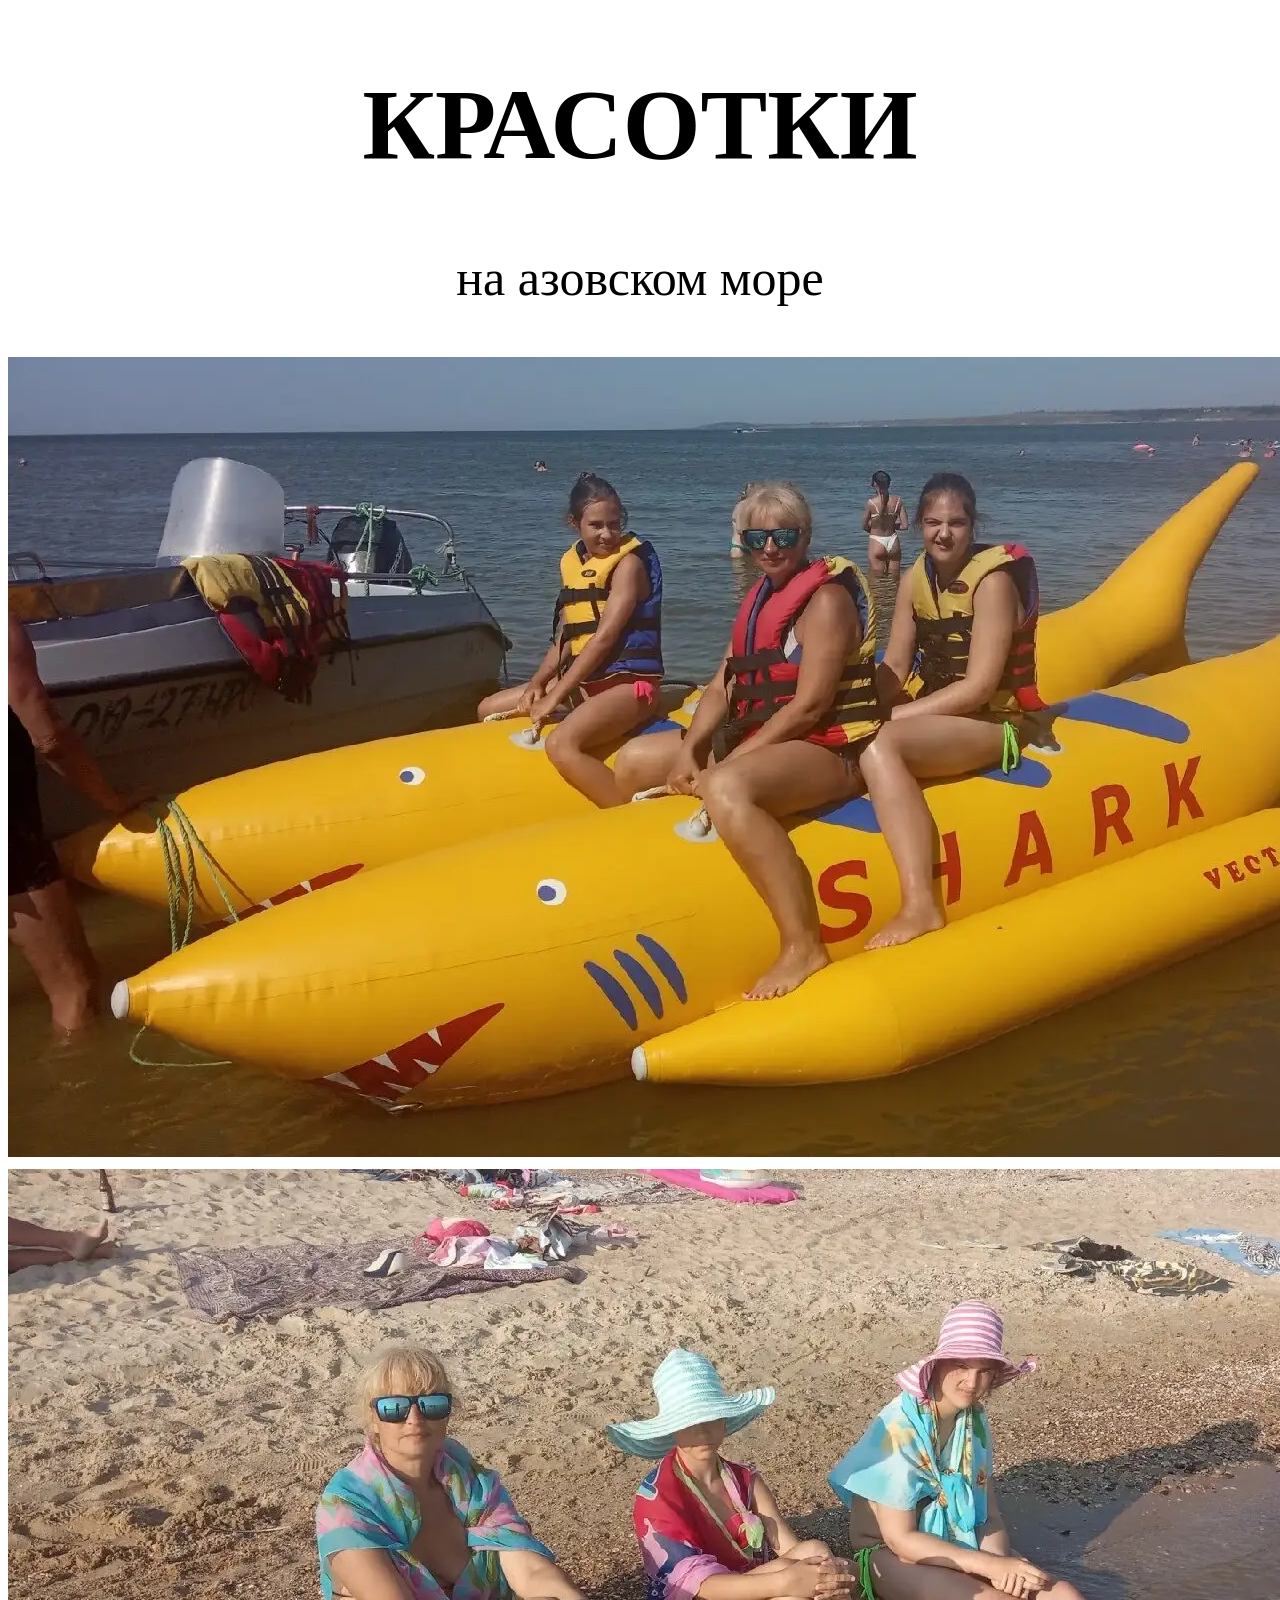
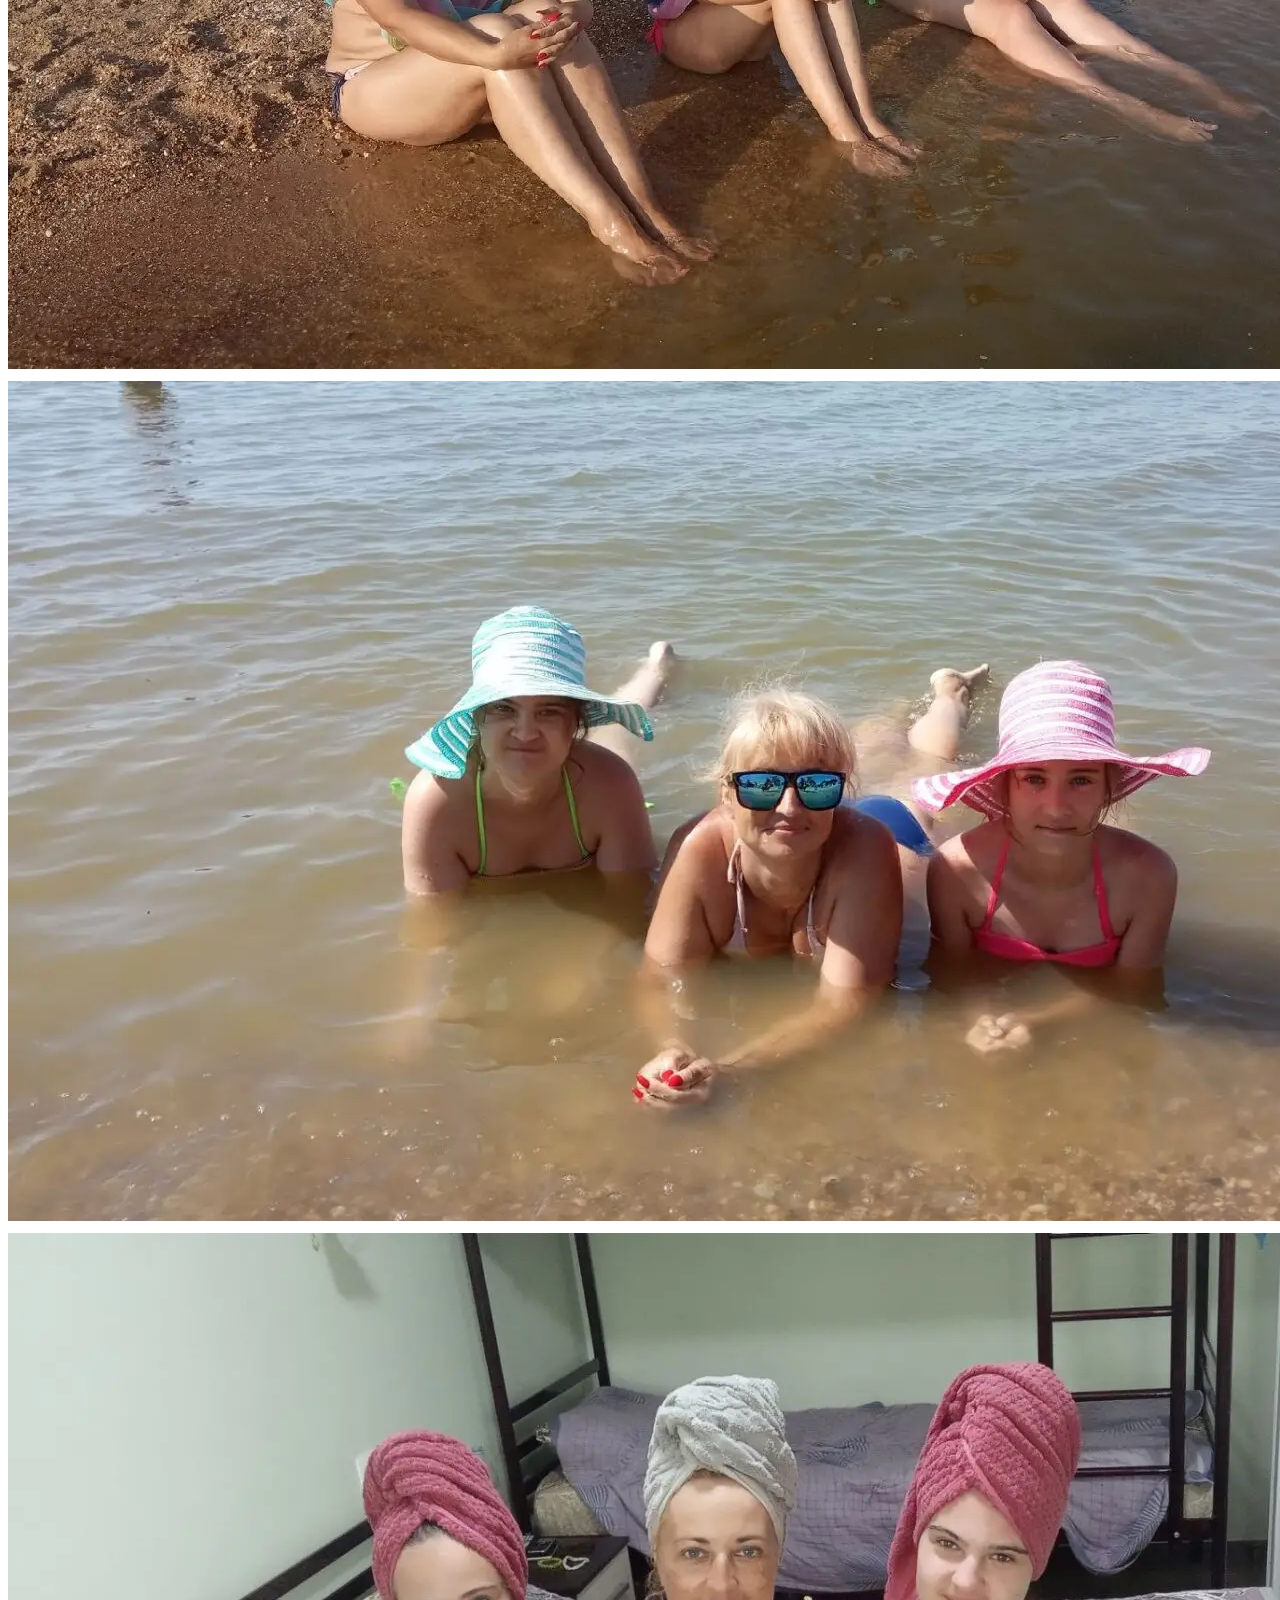
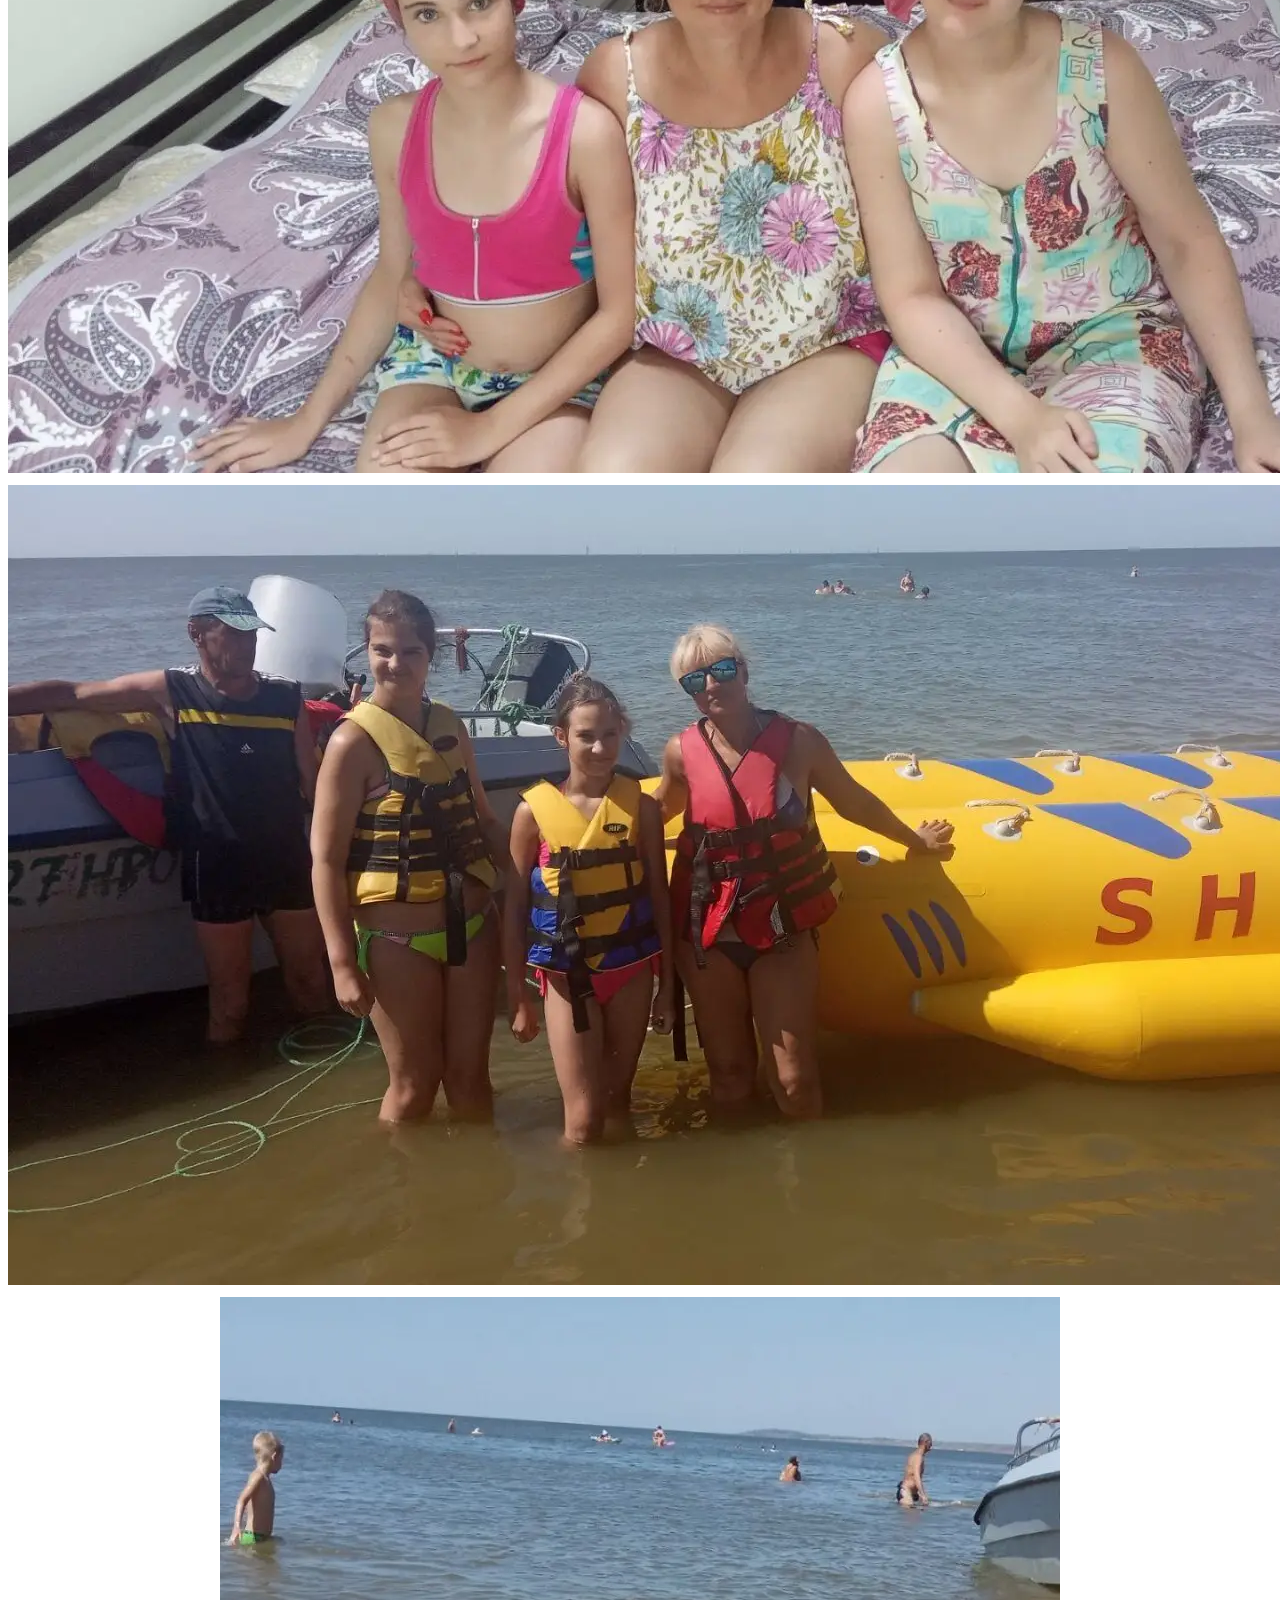
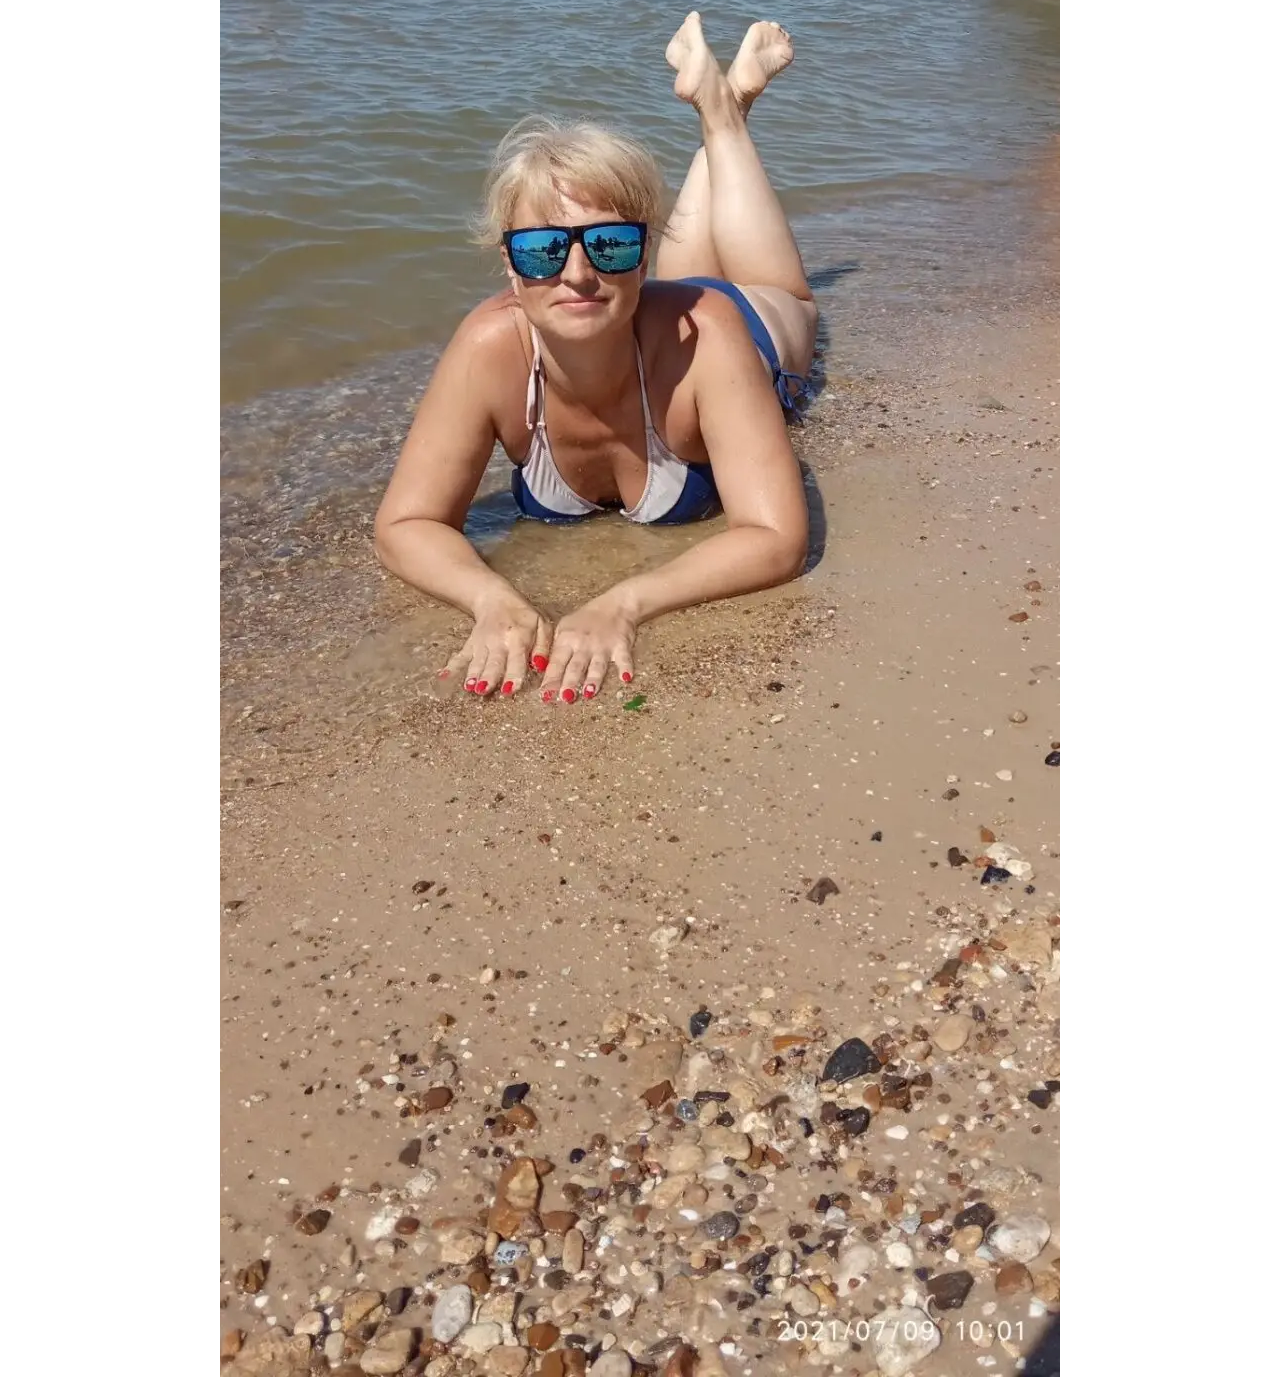
<file: index.html>
<!DOCTYPE html>
<html lang="en">

<head>
	<meta charset="UTF-8">
	<meta http-equiv="X-UA-Compatible" content="IE=edge">
	<meta name="viewport" content="width=device-width, initial-scale=1.0">
	<link rel="stylesheet" href="css/style.min.css">
	<title>По волнам на встречу ветру</title>
</head>

<body>

	<header class="header">
		<h1>КРАСОТКИ</h1>
		<p>на азовском море</p>
	</header>
	<main class="main">
		<picture>
			<source srcset="img/Danilovi.webp" type="image/webp"><img src="img/Danilovi.jpg" alt="">
		</picture>
		<picture>
			<source srcset="img/Danilovi_2.webp" type="image/webp"><img src="img/Danilovi_2.jpg" alt="">
		</picture>
		<picture>
			<source srcset="img/Danilovi_3.webp" type="image/webp"><img src="img/Danilovi_3.jpg" alt="">
		</picture>
		<picture>
			<source srcset="img/Danilovi_4.webp" type="image/webp"><img src="img/Danilovi_4.jpg" alt="">
		</picture>
		<picture>
			<source srcset="img/Danilovi_5.webp" type="image/webp"><img src="img/Danilovi_5.jpg" alt="">
		</picture>
		<picture>
			<source srcset="img/Danilovi_6.webp" type="image/webp"><img src="img/Danilovi_6.jpg" alt="">
		</picture>
	</main>

	<script src="js/script.min.js"></script>

</body>

</html>
</file>
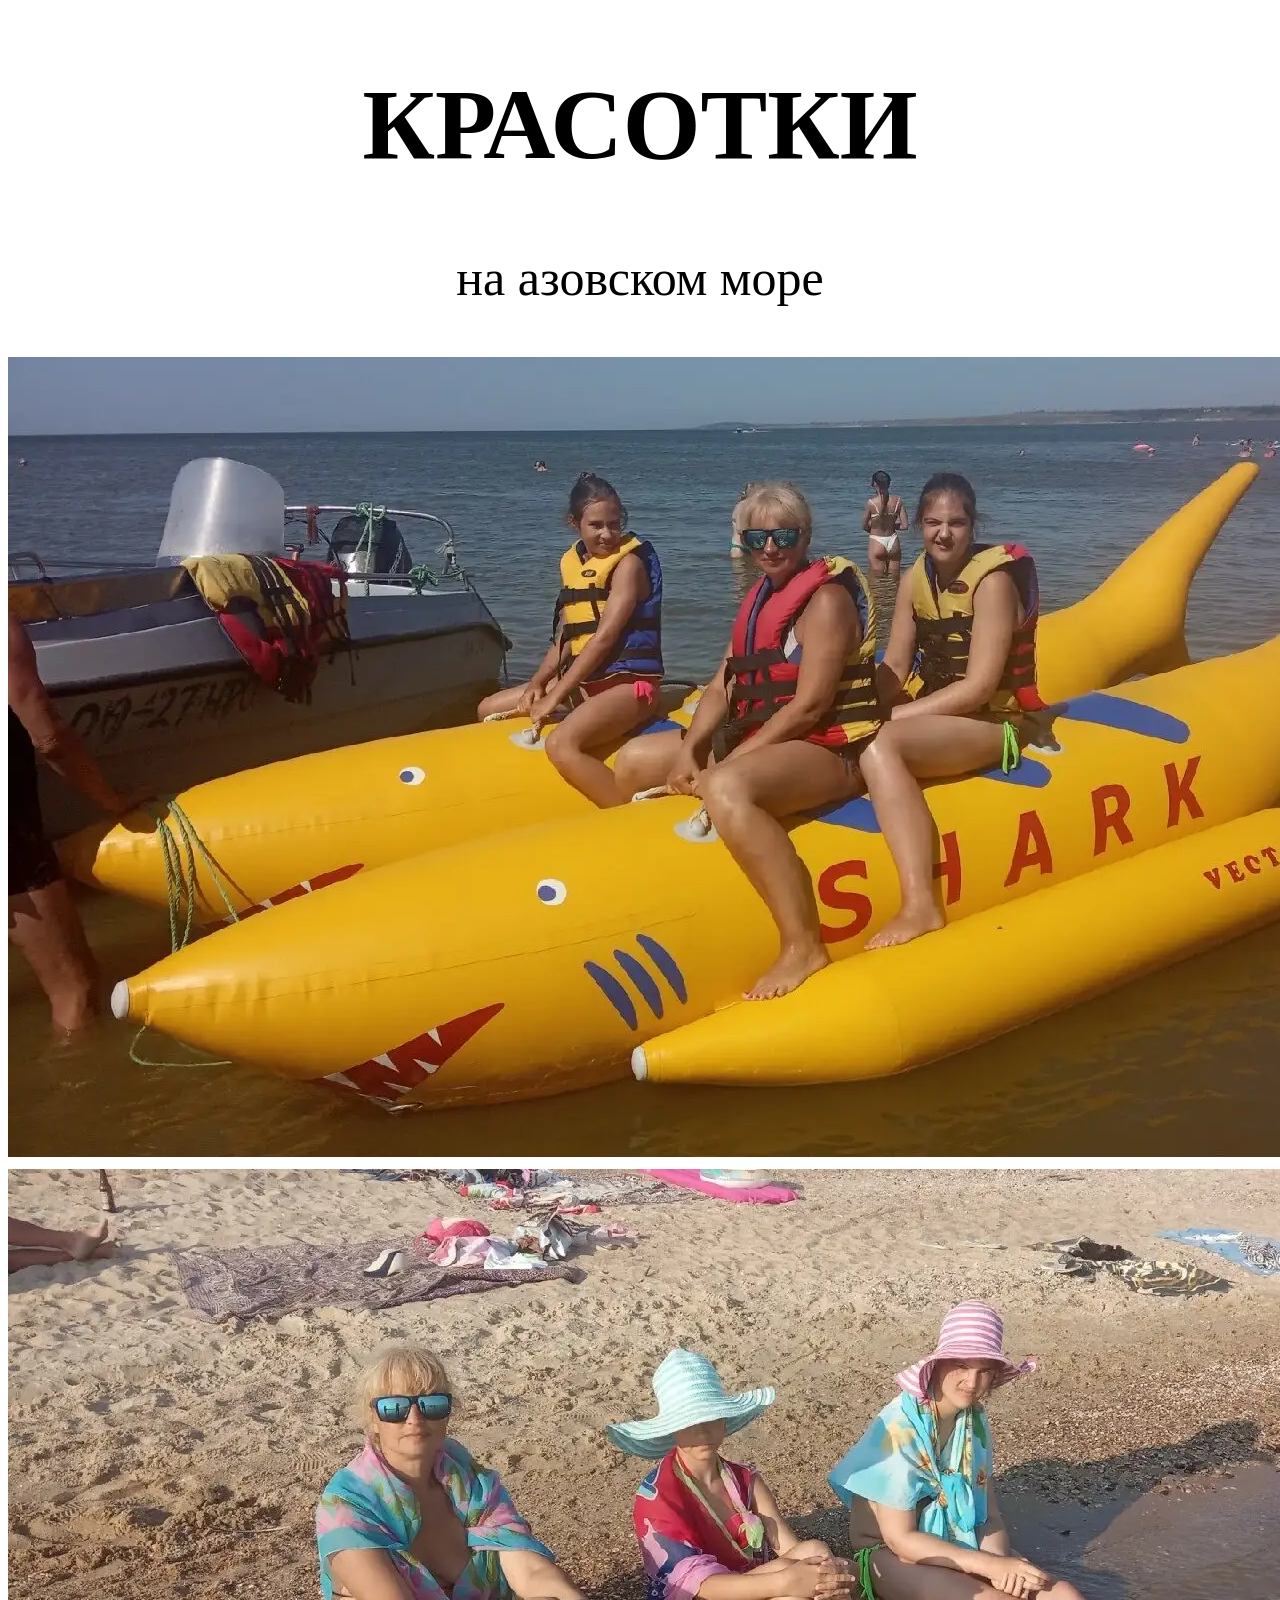
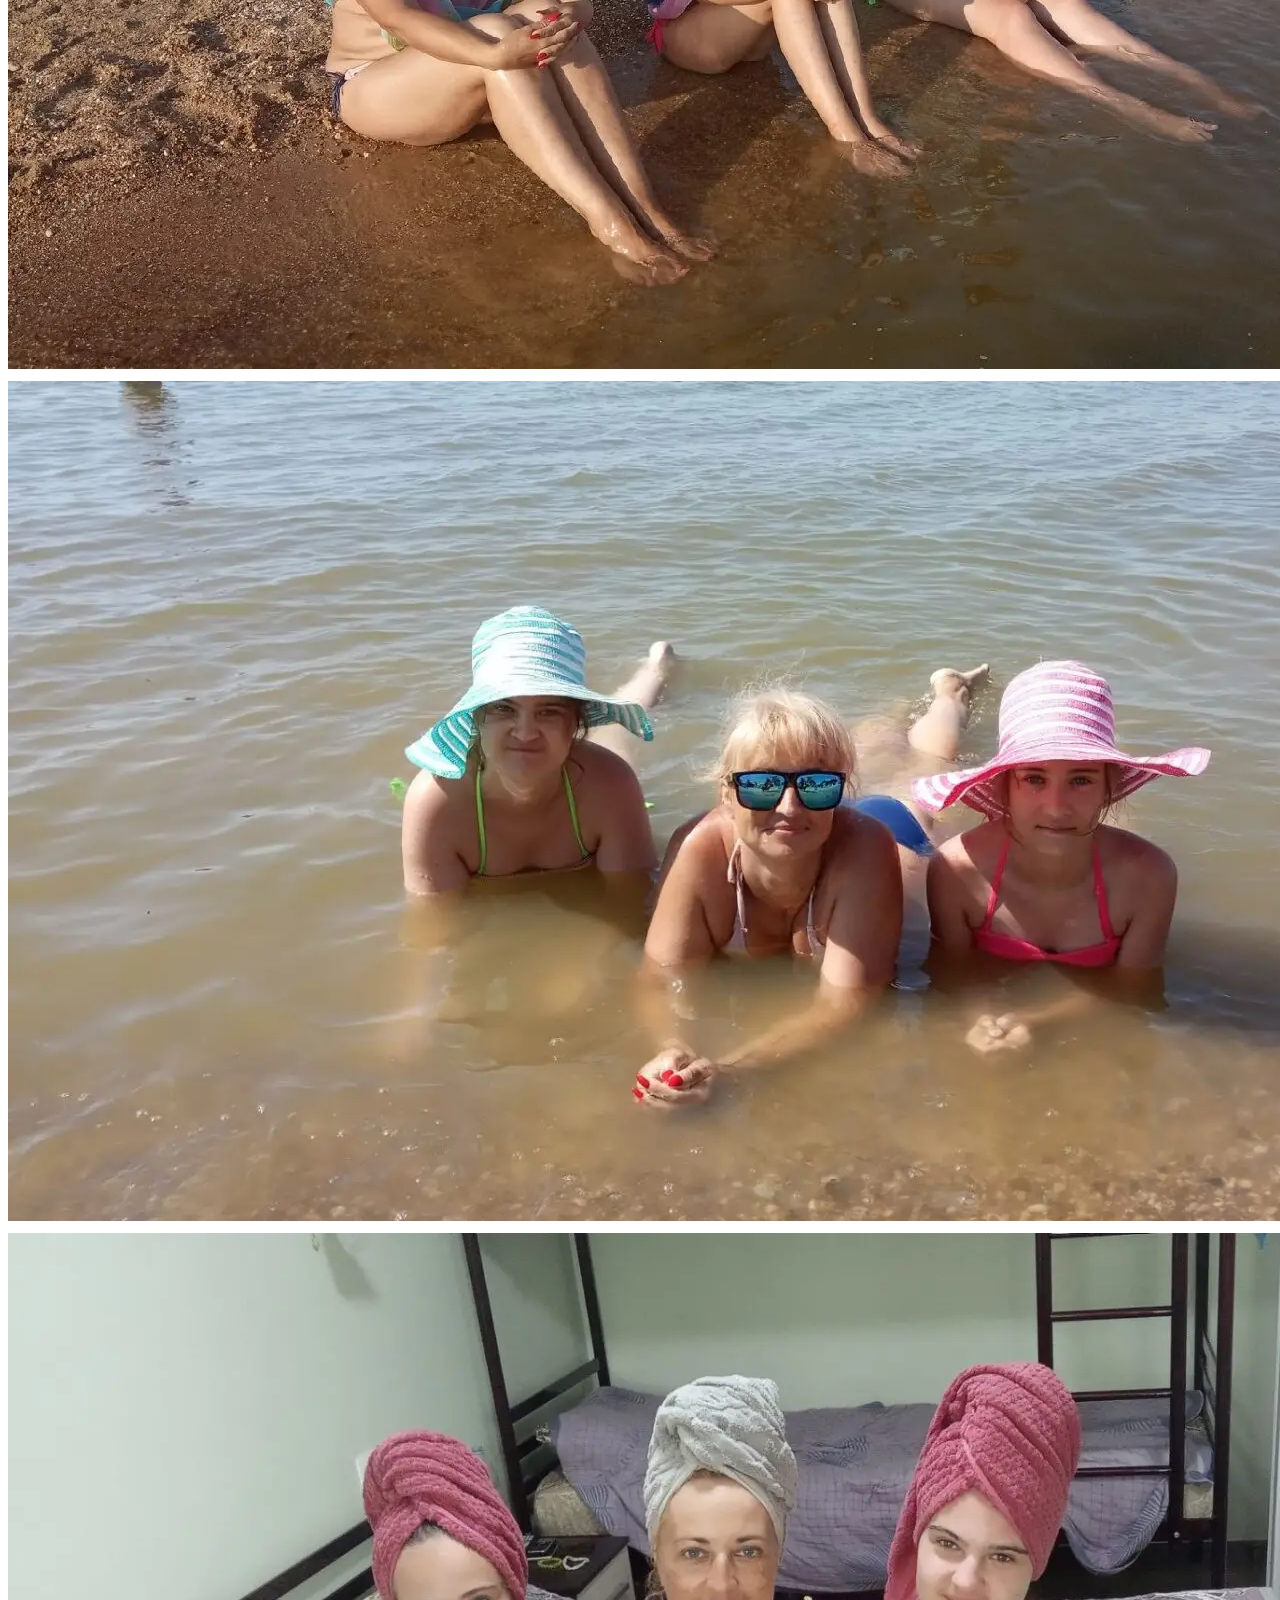
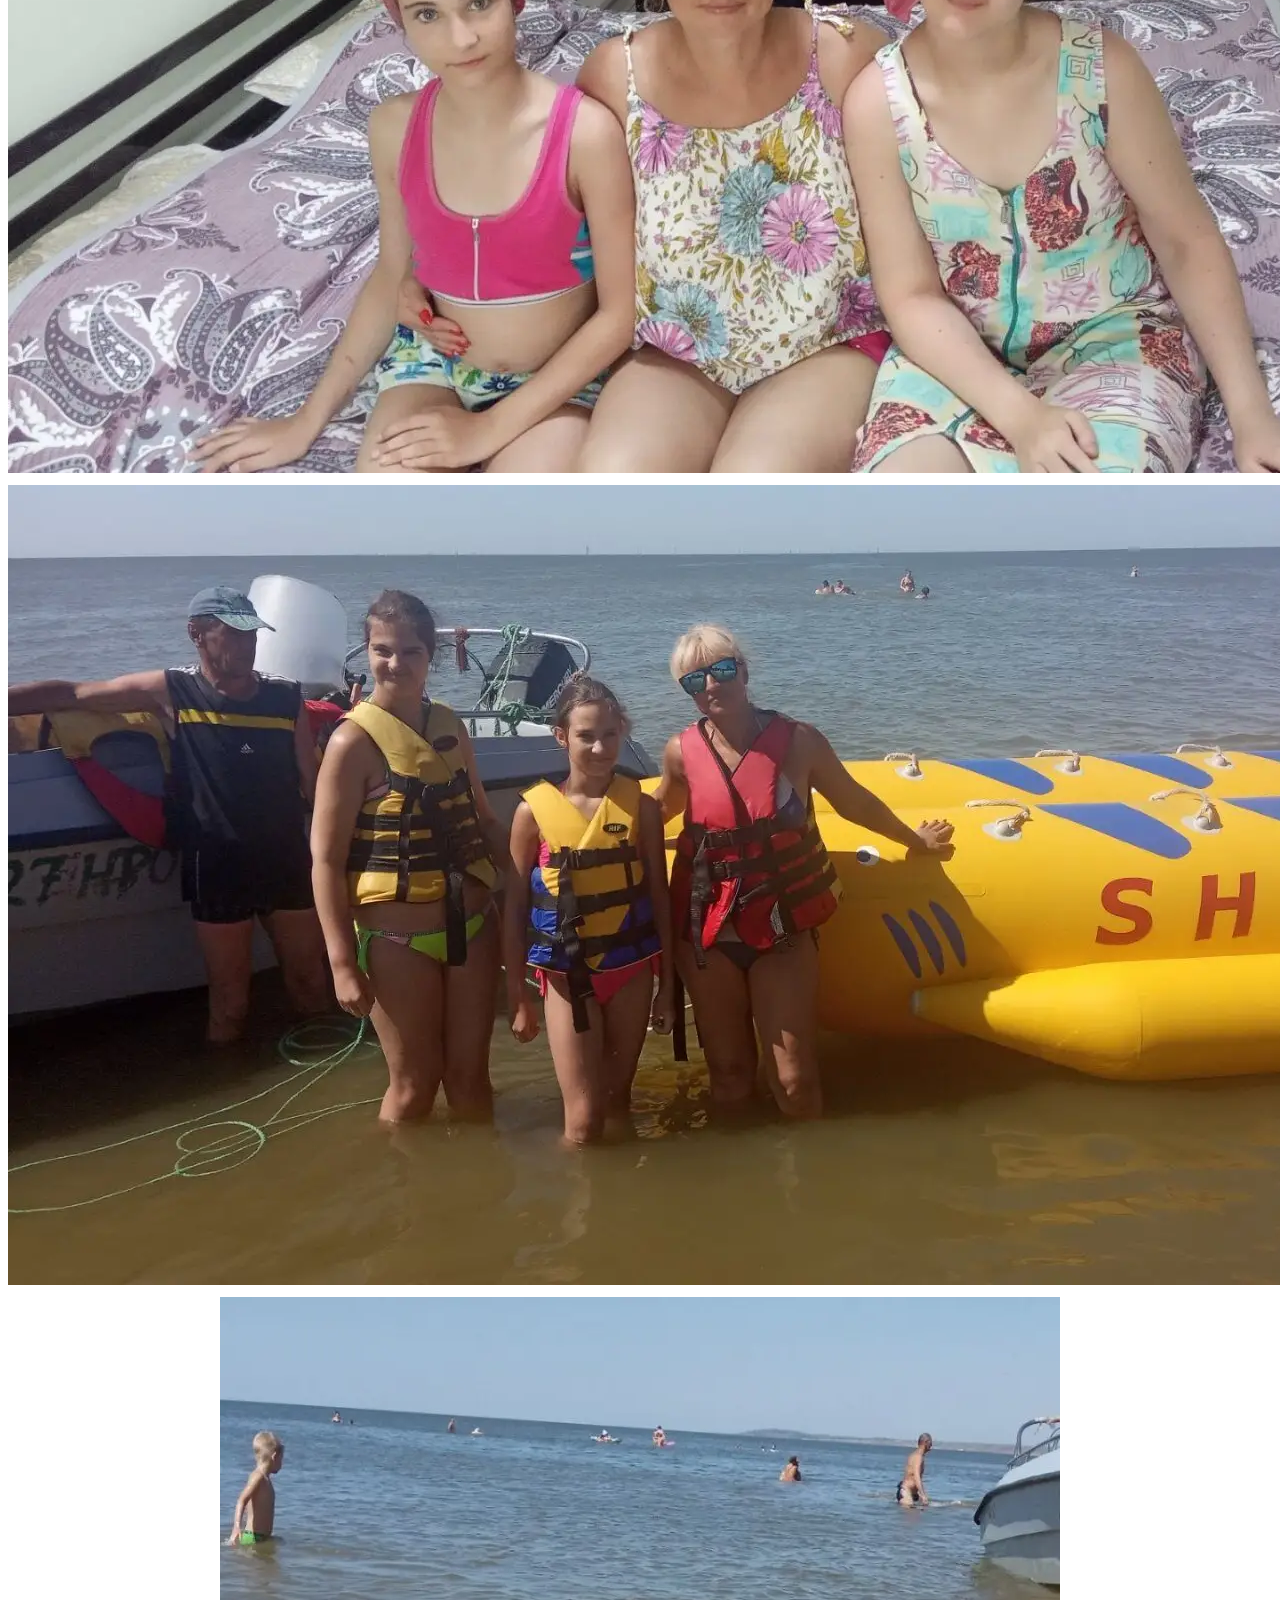
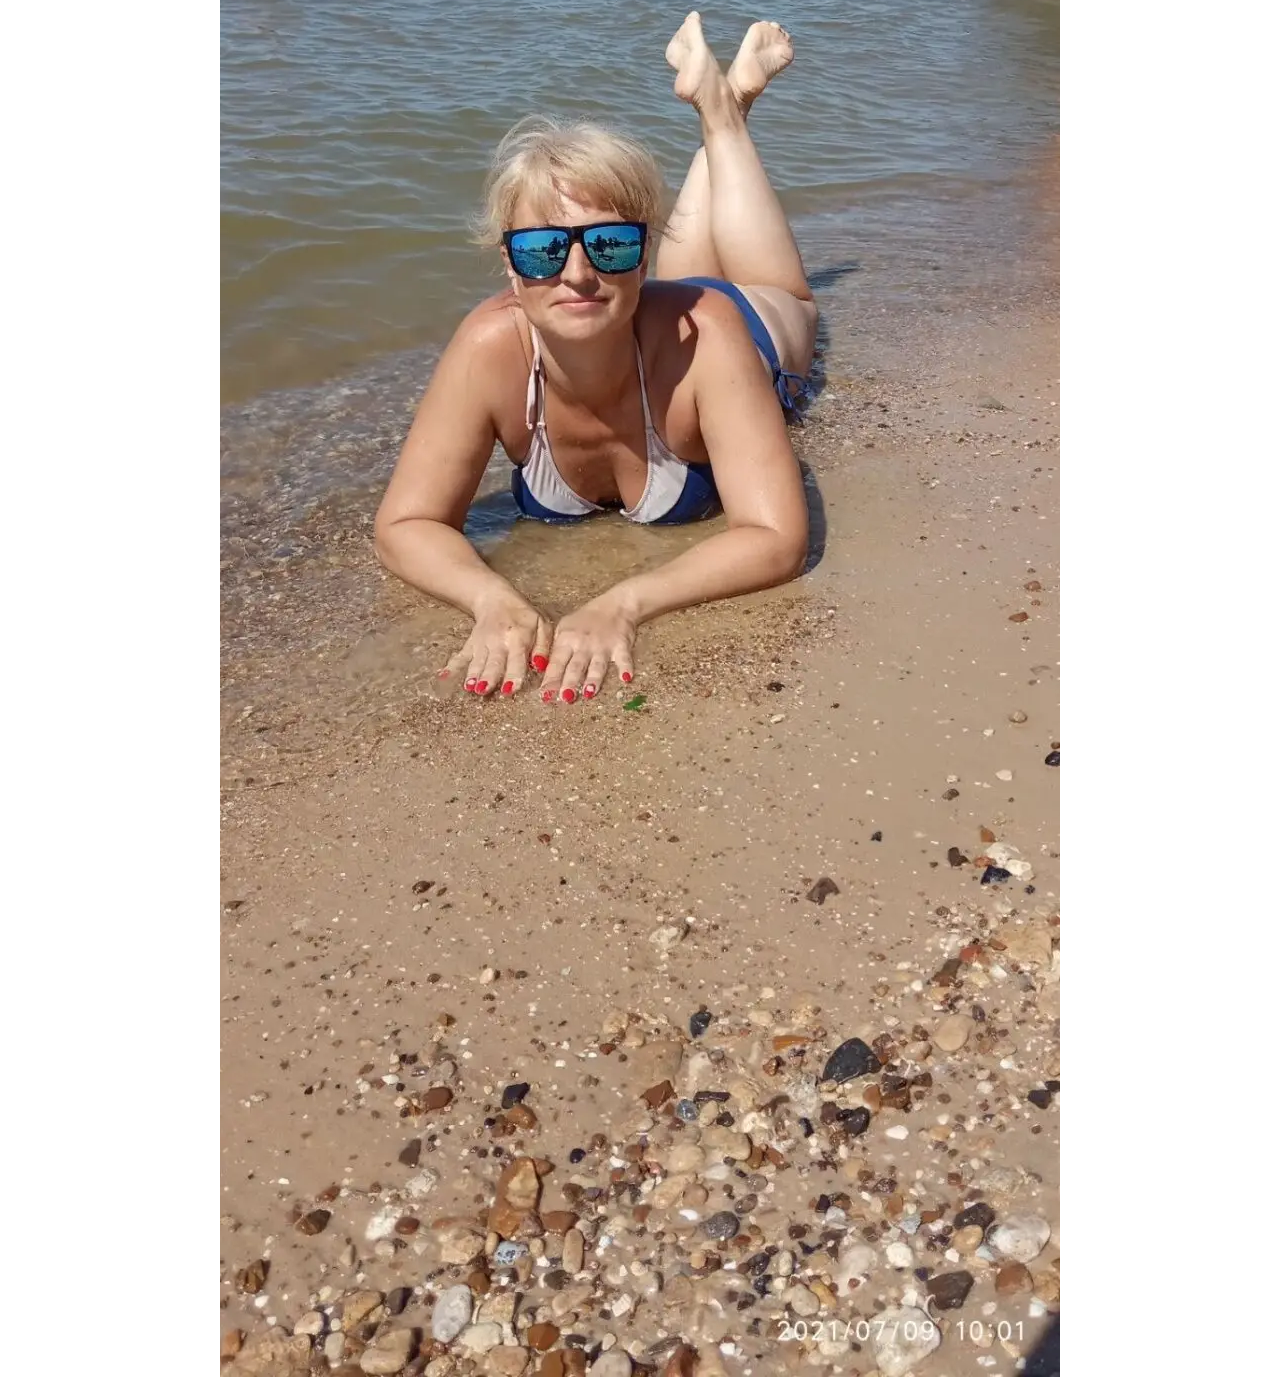
<file: freelancer_1/index.html>
<!DOCTYPE html><html lang="en"><head>	<meta charset="UTF-8">	<meta http-equiv="X-UA-Compatible" content="IE=edge">	<meta name="viewport" content="width=device-width, initial-scale=1.0">	<link rel="stylesheet" href="css/style.min.css">	<title>Gulp</title></head><body>	<header class="header">	<h1>КРАСОТКИ</h1>	<p>на азовском море</p></header>	<main class="main">		<picture><source srcset="img/Danilovi.webp" type="image/webp"><img src="img/Danilovi.jpg" alt=""></picture>		<picture><source srcset="img/Danilovi_2.webp" type="image/webp"><img src="img/Danilovi_2.jpg" alt=""></picture>		<picture><source srcset="img/Danilovi_3.webp" type="image/webp"><img src="img/Danilovi_3.jpg" alt=""></picture>		<picture><source srcset="img/Danilovi_4.webp" type="image/webp"><img src="img/Danilovi_4.jpg" alt=""></picture>		<picture><source srcset="img/Danilovi_5.webp" type="image/webp"><img src="img/Danilovi_5.jpg" alt=""></picture>		<picture><source srcset="img/Danilovi_6.webp" type="image/webp"><img src="img/Danilovi_6.jpg" alt=""></picture>	</main>	<script src="js/script.min.js"></script></body></html>
</file>
<file: css/style.min.css>
@font-face{font-family:Gilroy-Bold;font-display:swap;src:url(../fonts/Gilroy-Bold.woff) format("woff"),url(../fonts/Gilroy-Bold.woff2) format("woff2");font-weight:400;font-style:normal}@font-face{font-family:Gilroy-Regular;font-display:swap;src:url(../fonts/Gilroy-Regular.woff) format("woff"),url(../fonts/Gilroy-Regular.woff2) format("woff2");font-weight:400;font-style:normal}@font-face{font-family:Gilroy-Medium;font-display:swap;src:url(../fonts/Gilroy-Medium.woff) format("woff"),url(../fonts/Gilroy-Medium.woff2) format("woff2");font-weight:400;font-style:normal}@font-face{font-family:Gilroy-SemiBold;font-display:swap;src:url(../fonts/Gilroy-SemiBold.woff) format("woff"),url(../fonts/Gilroy-SemiBold.woff2) format("woff2");font-weight:400;font-style:normal}@font-face{font-family:icons;font-display:swap;src:url(../fonts/icons.woff) format("woff"),url(../fonts/icons.woff2) format("woff2");font-weight:400;font-style:normal}body{font-size:50px;display:block;text-align:center}.no-webp div{background:url(../img/Danilovi.jpg) 0 0 no-repeat}span{font-size:20px}div{font-size:30px}@media (max-width:767px){span{font-size:15px}div{font-size:20px}}.webp div{background:url(../img/Danilovi.webp) 0 0 no-repeat}
</file>
<file: freelancer_1/css/style.min.css>
@font-face{font-family:Gilroy-Bold;font-display:swap;src:url(../fonts/Gilroy-Bold.woff) format("woff"),url(../fonts/Gilroy-Bold.woff2) format("woff2");font-weight:400;font-style:normal}@font-face{font-family:Gilroy-Regular;font-display:swap;src:url(../fonts/Gilroy-Regular.woff) format("woff"),url(../fonts/Gilroy-Regular.woff2) format("woff2");font-weight:400;font-style:normal}@font-face{font-family:Gilroy-Medium;font-display:swap;src:url(../fonts/Gilroy-Medium.woff) format("woff"),url(../fonts/Gilroy-Medium.woff2) format("woff2");font-weight:400;font-style:normal}@font-face{font-family:Gilroy-SemiBold;font-display:swap;src:url(../fonts/Gilroy-SemiBold.woff) format("woff"),url(../fonts/Gilroy-SemiBold.woff2) format("woff2");font-weight:400;font-style:normal}@font-face{font-family:icons;font-display:swap;src:url(../fonts/icons.woff) format("woff"),url(../fonts/icons.woff2) format("woff2");font-weight:400;font-style:normal}body{font-size:50px;display:block;text-align:center}.no-webp div{background:url(../img/Danilovi.jpg) 0 0 no-repeat}span{font-size:20px}div{font-size:30px}@media (max-width:767px){span{font-size:15px}div{font-size:20px}}.webp div{background:url(../img/Danilovi.webp) 0 0 no-repeat}
</file>
